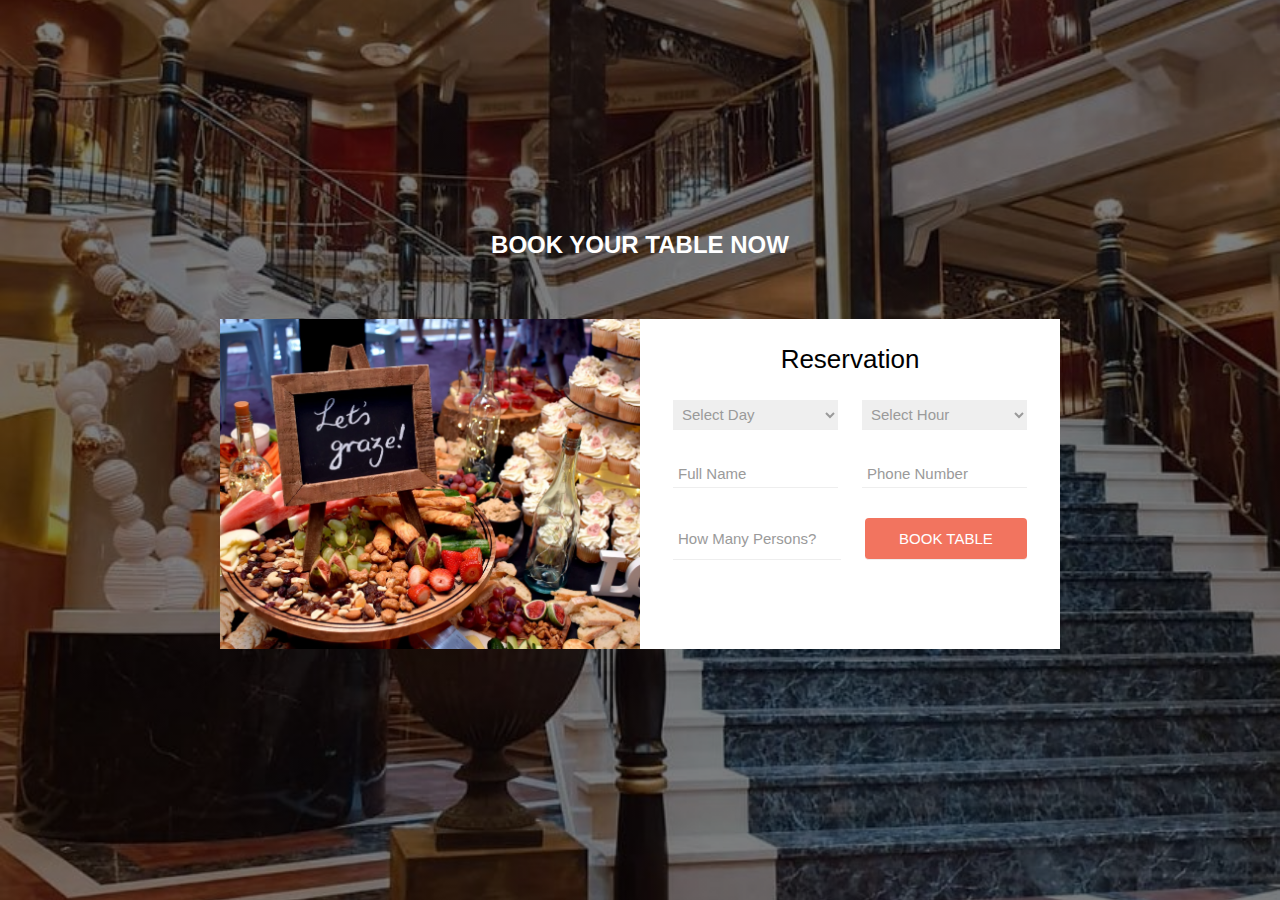
<file: CS2001_S15680/RESERVATION/res.html>
<!DOCTYPE html>
<html>
    <head>
        <meta charset="utf-8">
        <meta http-equiv="X-UA-Compatible" content="IE=edge">
        <title>Reservation Form</title>
        <meta name="viewport" content="width=device-width, initial-scale=1">

    </head>
    <body>
        <style>
 *{
    box-sizing: border-box;
    padding: 0;
    margin: 0;
}
body{
    font-family: 'Poppins', sans-serif;
}
.banner{
    min-height: 100vh;
    background: linear-gradient(rgba(0, 0, 0, 0.5), rgba(0, 0, 0, 0.5)), url("banner-img.jpg") center/cover no-repeat;
    display: flex;
    flex-direction: column;
    justify-content: center;
    align-items: center;
    color: #fff;
    padding-bottom: 20px;
}
.card-container{
    display: grid;
    grid-template-columns: 420px 420px;
}
.card-img{
    background: url("card-img.jpg") center/cover no-repeat;
}
.banner h2{
    padding-bottom: 40px;
    margin-bottom: 20px;
}
.card-content{
    background: #fff;
    height: 330px;
}
.card-content h3{
    text-align: center;
    color: #000;
    padding: 25px 0 10px 0;
    font-size: 26px;
    font-weight: 500;
}
.form-row{
    display: flex;
    width: 90%;
    margin: 0 auto;
}
form select, form input{
    display: block;
    width: 100%;
    margin: 15px 12px;
    padding: 5px;
    font-size: 15px;
    font-family: 'Poppins', sans-serif;
    outline: none;
    border: none;
    border-bottom: 1px solid #eee;
    font-weight: 300;
}
form input[type = text], form input[type = number], form input::placeholder, select{
    color: #9a9a9a;
}
form input[type = submit]{
    color: #fff;
    background: #f2745f;
    padding: 12px 0;
    border-radius: 4px;
    cursor: pointer;
}
form input[type = submit]:hover{
    opacity: 0.9;
}
@media(max-width: 992px){
    .card-container{
        grid-template-columns: 100%;
        width: 100vw;
    }
    .card-img{
        height: 330px;
    }
}
            </style>

        <section class = "banner">
            <h2>BOOK YOUR TABLE NOW</h2>
            <div class = "card-container">
                <div class = "card-img">
                    <!-- image here -->
                </div>

                <div class = "card-content">
                    <h3>Reservation</h3>
                    <form>
                        <div class = "form-row">
                            <select name = "days">
                                <option value = "day-select">Select Day</option>
                                <option value = "sunday">Sunday</option>
                                <option value = "monday">Monday</option>
                                <option value = "tuesday">Tuesday</option>
                                <option value = "wednesday">Wednesday</option>
                                <option value = "thursday">Thursday</option>
                                <option value = "friday">Friday</option>
                                <option value = "saturday">Saturday</option>
                            </select>

                            <select name = "hours">
                                <option value = "hour-select">Select Hour</option>
                                <option value = "10">10: 00</option>
                                <option value = "10">12: 00</option>
                                <option value = "10">14: 00</option>
                                <option value = "10">16: 00</option>
                                <option value = "10">18: 00</option>
                                <option value = "10">20: 00</option>
                                <option value = "10">22: 00</option>
                            </select>
                        </div>

                        <div class = "form-row">
                            <input type = "text" placeholder="Full Name">
                            <input type = "text" placeholder="Phone Number">
                        </div>

                        <div class = "form-row">
                            <input type = "number" placeholder="How Many Persons?" min = "1">
                            <input type = "submit" value = "BOOK TABLE">
                        </div>
                    </form>
                </div>
            </div>
        </section>

    </body>
</html>
</file>
